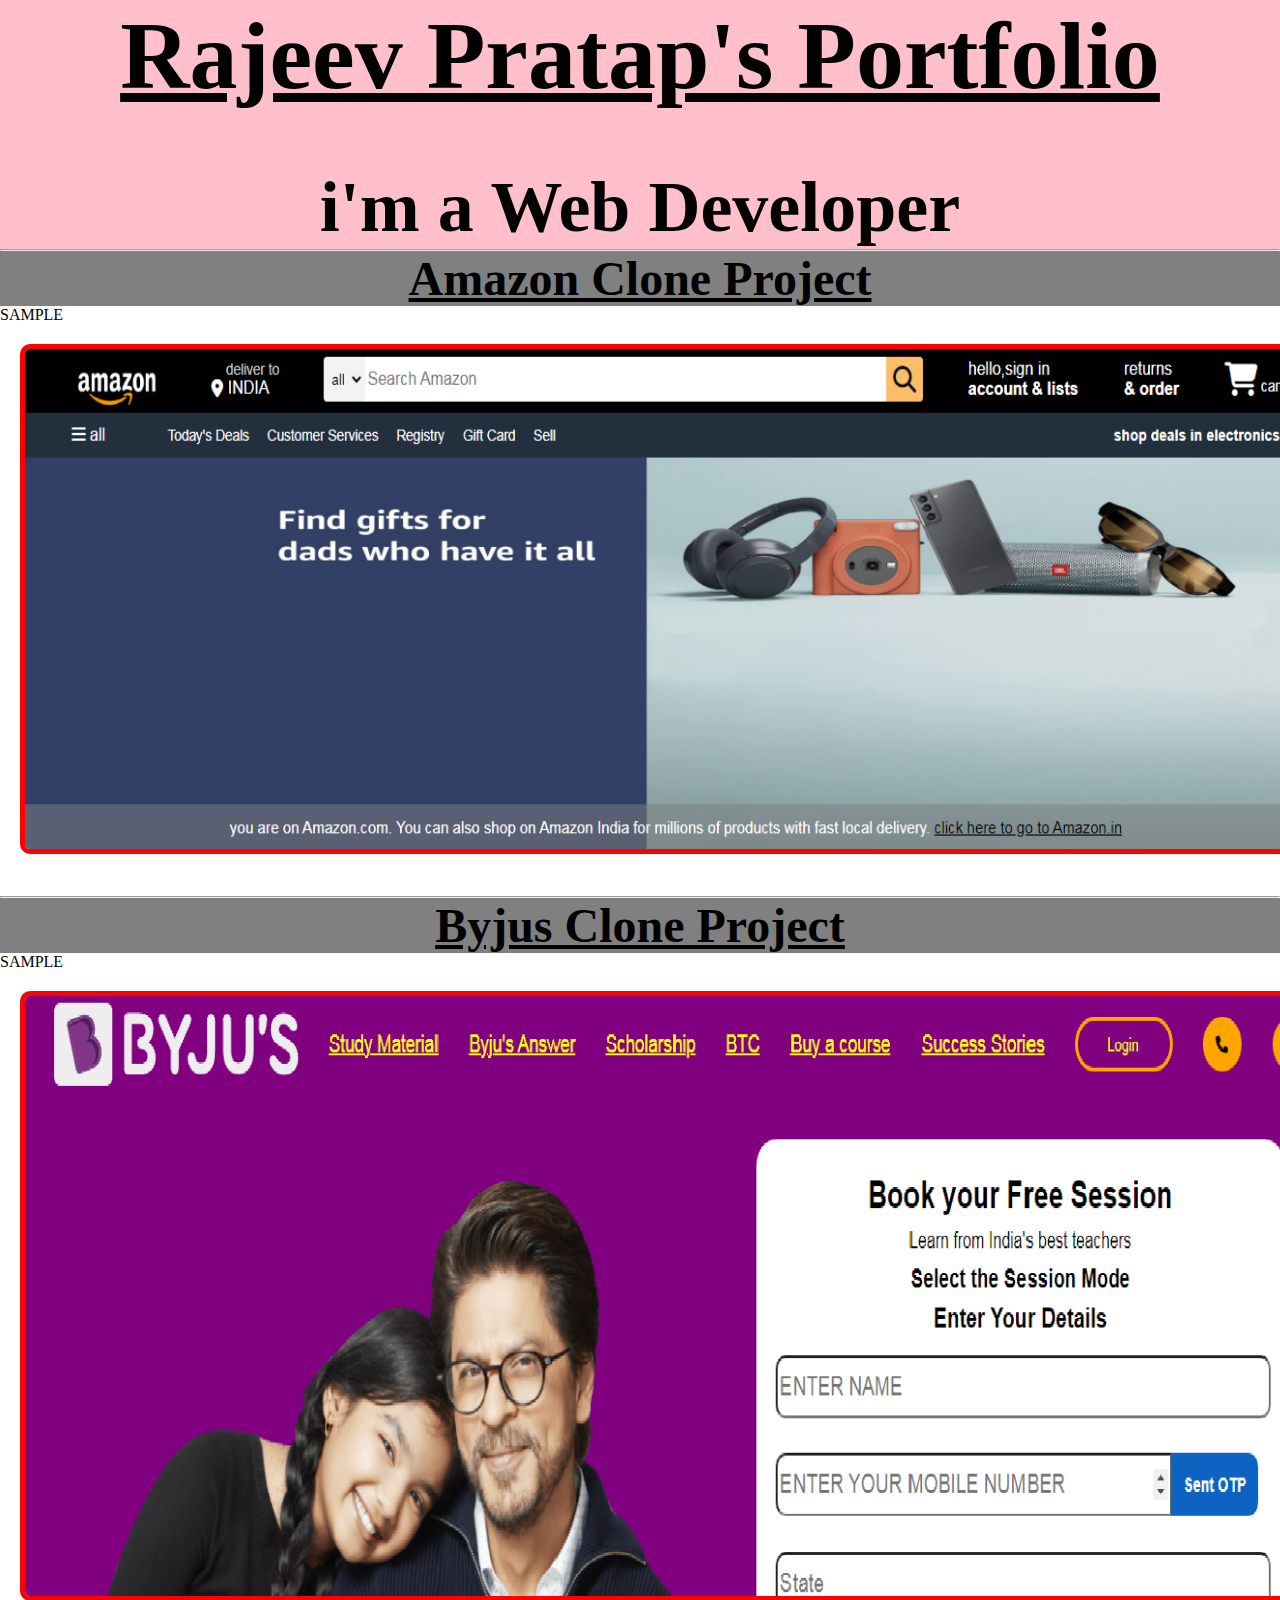
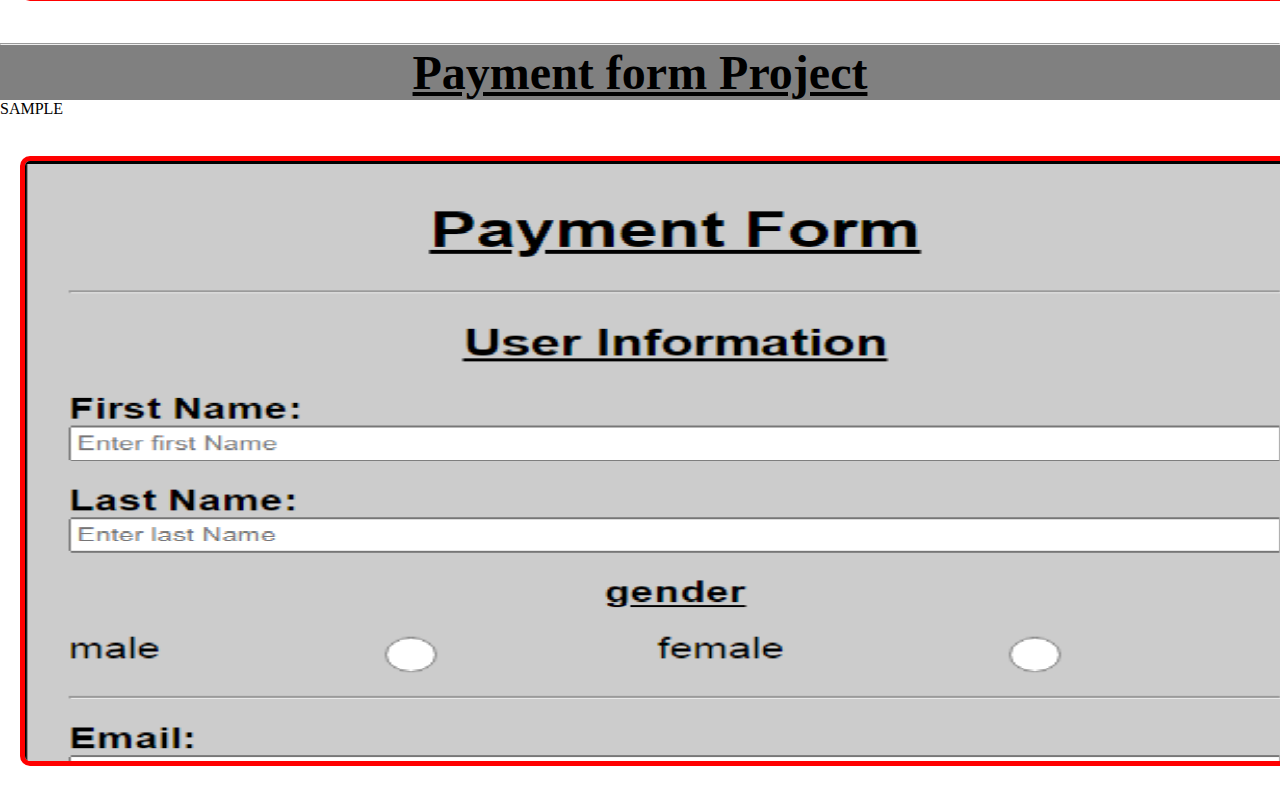
<file: index.html>
<!DOCTYPE html>
<html lang="en" dir="ltr">
  <head>
    <meta charset="utf-8">
    <title></title>
    <link rel="stylesheet" href="index.css">
  </head>
  <body>
    <div class="name">
    <h1><u> Rajeev Pratap's Portfolio </u></h1>
    <br>
    <h2>i'm a Web Developer</h2>
    </div>
    <div class="container1">
    <hr>
    <a href="amazon_clone.html" target="_blank">Amazon Clone Project</a>
    <p>SAMPLE</p>
    <div class="img1">
    <img src="amazon_clone.png" alt="screenshot of the project" height="500px" width="1298px">
  </div>
  </div>
    <br>
    <hr>
    <div class="container2">
    <a href="byjus.html">Byjus Clone Project</a>
    <p>SAMPLE</p>
    </div>
    <div class="img2">
    <img src="byjus clone.png" height="600px" width="1298px" alt="screenshot of the project">
    </div>
    <br>
    <hr>
    <div class="container3">
    <a href="Payment form.html">Payment form Project </a>
    <p>SAMPLE</p>

    </div>
    <br>
    <div class="img3">
    <img src="payment.png" height="600px" width="1298px" alt="screenshot of the project">
    </div>
  </body>
</html>
</file>
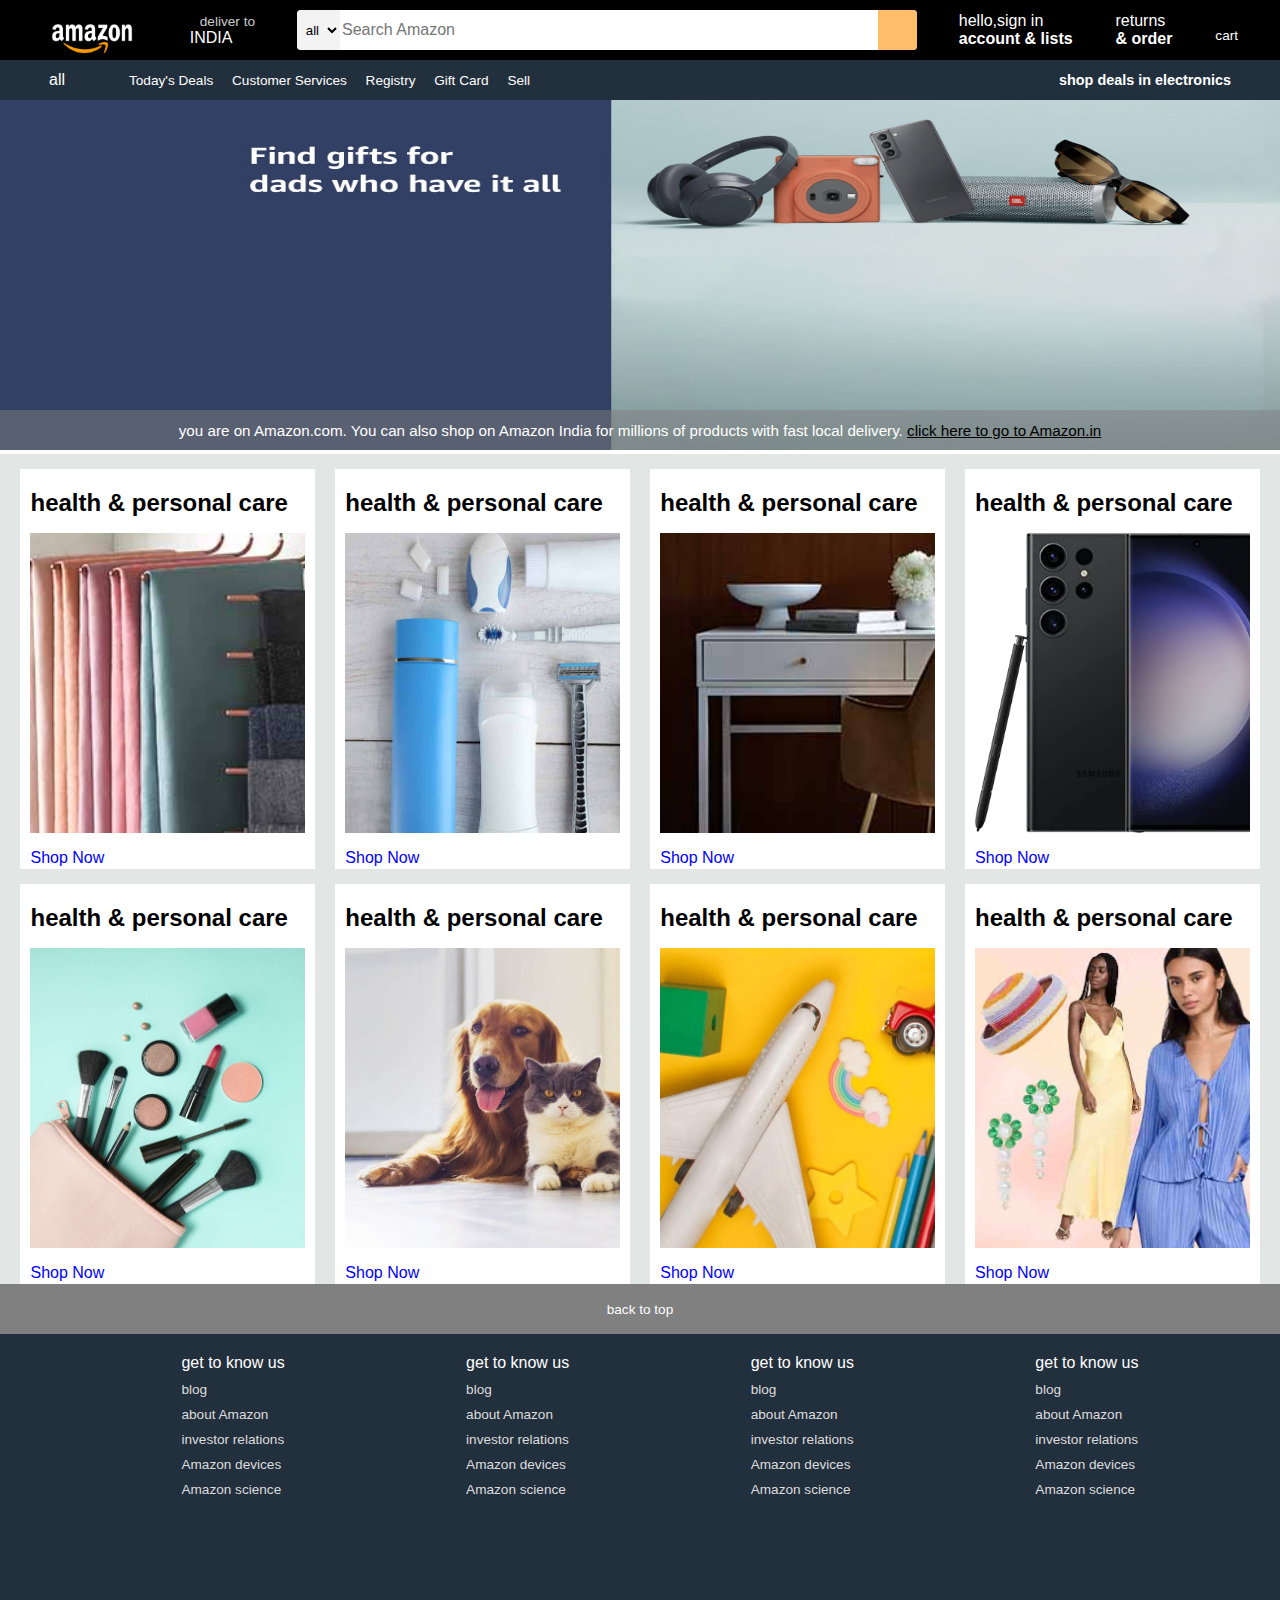
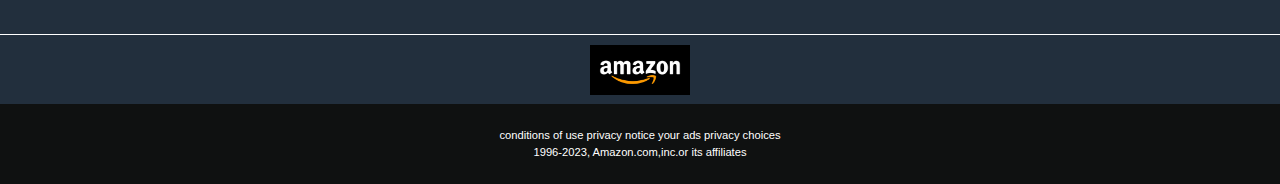
<file: amazon_clone.html>
<!DOCTYPE HTML>
<HTML LANG="EN">
<HEAD>
<title>
AMAZON CLONE
</title>
<link rel="stylesheet" href="https://cdnjs.cloudflare.com/ajax/libs/font-awesome/6.4.2/css/all.min.css" integrity="sha512-z3gLpd7yknf1YoNbCzqRKc4qyor8gaKU1qmn+CShxbuBusANI9QpRohGBreCFkKxLhei6S9CQXFEbbKuqLg0DA==" crossorigin="anonymous" referrerpolicy="no-referrer" />
<link rel="stylesheet" type="text/css" href="amazon_clone.css"/>
</HEAD>
<body>
<header>
<div class="navbar">
<div class="nav-logo border">
<div class="logo"></div>
</div>

<div class="nav-address border">
<p class="add-first">deliver to</p>
<div class="add-icon">
<i class="fa-solid fa-location-dot"></i>
<p class="add-second">INDIA</p>
</div>
</div>

<div class="nav-search">
<select class="search-select">
<option>all</option>
<input placeholder="Search Amazon" class="search-input">
<div class="search-icon">
<i class="fa-solid fa-magnifying-glass"></i>
</div>
</div>

<div class="nav-singin border">
<p><span>hello,sign in</span></p>
<p class="nav-second">account & lists</p>
</div>

<div class="nav-returns border">
<p><span>returns</span></p>
<p class="nav-second">& order</p>
</div>

<div class="nav-cart border">
<i class="fa-solid fa-cart-shopping"></i>
cart
</div>
</div>

<div class="panel">
<div class="pane-all">
<i class="fa-solid fa-bars"></i>
all
</div>
<div class="panel-ops">
<p>Today's Deals </p>
<p>Customer Services </p>
<p>Registry</p>
<p>Gift Card</p>
<p>Sell</p>
</div>
<div class="panel-deals">
shop deals in electronics
</div>
</header>

<div class="hero-section">
  <img src="hero_image.jpg">
<div class="hero-msg">
<p>you are on Amazon.com. You can also shop on Amazon India for millions of products with fast local delivery. <a href="www.google.com" target="_main">click here to go to Amazon.in</a> </p>
</div>
</div>
<div class="shop-section">
<div class="box1 box">
<div class="box-content">
<h2>health & personal care</h2>
<div class="box-img" style="background-image: url('box1_image.jpg');"></div>
<p>Shop Now</p>
</div>
</div>
<div class="box2 box">
<div class="box-content">
<h2>health & personal care</h2>
<div class="box-img" style="background-image: url('box2_image.jpg');"></div>
<p>Shop Now</p>
</div>
</div>
<div class="box3 box">
<div class="box-content">
<h2>health & personal care</h2>
<div class="box-img" style="background-image: url('box3_image.jpg');"></div>
<p>Shop Now</p>
</div>
</div>
<div class="box4 box">
<div class="box-content">
<h2>health & personal care</h2>
<div class="box-img" style="background-image: url('box4_image.jpg');"></div>
<p>Shop Now</p>
</div>
</div>
<div class="box1 box">
<div class="box-content">
<h2>health & personal care</h2>
<div class="box-img" style="background-image: url('box5_image.jpg');"></div>
<p>Shop Now</p>
</div>
</div>
<div class="box2 box">
<div class="box-content">
<h2>health & personal care</h2>
<div class="box-img" style="background-image: url('box6_image.jpg');"></div>
<p>Shop Now</p>
</div>
</div>
<div class="box3 box">
<div class="box-content">
<h2>health & personal care</h2>
<div class="box-img" style="background-image: url('box7_image.jpg');"></div>
<p>Shop Now</p>
</div>
</div>
<div class="box4 box">
<div class="box-content">
<h2>health & personal care</h2>
<div class="box-img" style="background-image: url('box8_image.jpg');"></div>
<p>Shop Now</p>
</div>
</div>
</div>

<footer>
<div class="foot-panel1">
back to top
</div>
<div class="foot-panel2">
<ul>
<p>get to know us</p>
<a>blog</a>
<a>about Amazon</a>
<a>investor relations</a>
<a>Amazon devices</a>
<a>Amazon science</a>
</ul>
<ul>
<p>get to know us</p>
<a>blog</a>
<a>about Amazon</a>
<a>investor relations</a>
<a>Amazon devices</a>
<a>Amazon science</a>
</ul>
<ul>
<p>get to know us</p>
<a>blog</a>
<a>about Amazon</a>
<a>investor relations</a>
<a>Amazon devices</a>
<a>Amazon science</a>
</ul>
<ul>
<p>get to know us</p>
<a>blog</a>
<a>about Amazon</a>
<a>investor relations</a>
<a>Amazon devices</a>
<a>Amazon science</a>
</ul>
</div>

<div class="foot-panel3">
<img src="amazon_logo.png">
</div>

<div class="foot-panel4">
<div class="pages">
<a> conditions of use </a>
<a> privacy notice</a>
<a>your ads privacy choices</a>
</div>
<div class="copyright">
1996-2023, Amazon.com,inc.or its affiliates
</div>
</div>
</footer>
</body>
</HTML>
</file>
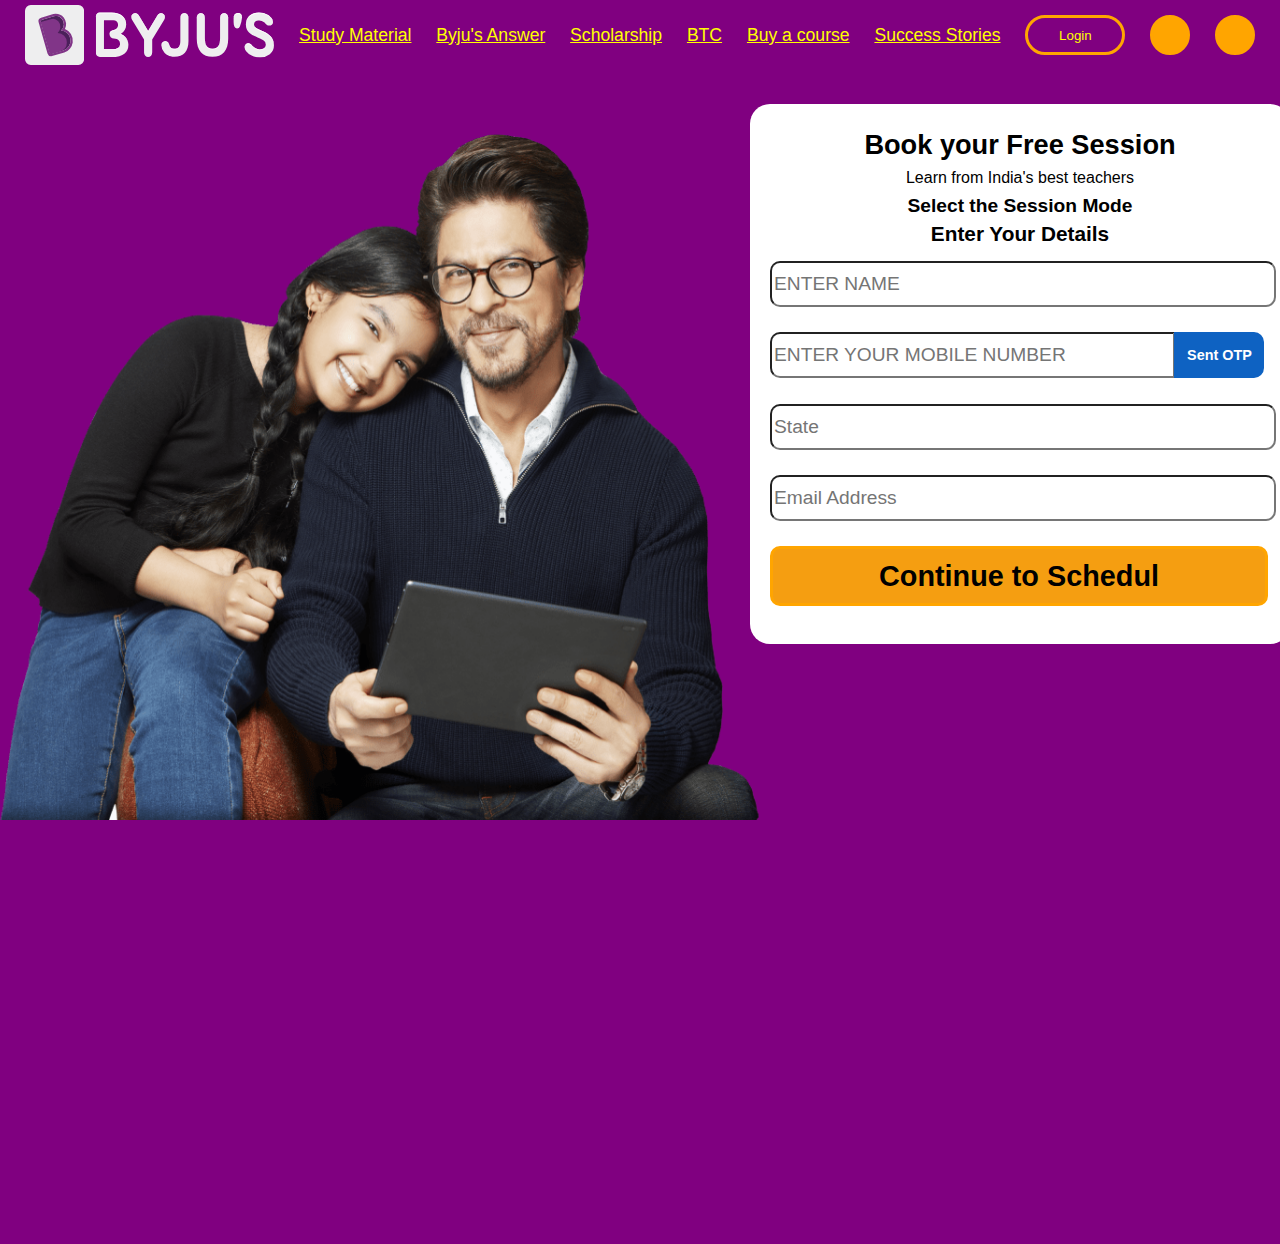
<file: byjus.html>
<!DOCTYPE html>
<html lang="en" dir="ltr">
  <head>
    <meta charset="utf-8">
    <title>Byjus Clone</title>
    <link rel="stylesheet" href="https://cdnjs.cloudflare.com/ajax/libs/font-awesome/6.4.2/css/all.min.css" integrity="sha512-z3gLpd7yknf1YoNbCzqRKc4qyor8gaKU1qmn+CShxbuBusANI9QpRohGBreCFkKxLhei6S9CQXFEbbKuqLg0DA==" crossorigin="anonymous" referrerpolicy="no-referrer" />
    <link rel="stylesheet" href="byjus.css">
  </head>
  <body>
    <div class="navbar">
      <img src="byjus_logo.svg" alt="byjus logo"></img>
      <p><a href="#">Study Material</a></p>
      <p><a href="#">Byju's Answer</a></p>
      <p><a href="#">Scholarship</a></p>
      <p><a href="#">BTC</a></p>
      <p><a href="#">Buy a course</a></p>
      <p><a href="#">Success Stories</a></p>
      <button type="button" name="button" class="button">Login</button>
      <button class="button2"type="button" name="button">
      <i class="fa-solid fa-phone"></i>
      </button>
      <button class="button3" type="button" name="button">
      <i class="fa-solid fa-magnifying-glass"></i>
    </button>
    </div>
    <div class="main_section">
      <img src="main.png" alt="shah rukh khan photo">
      <div class="container">
        <form class="form_items" action="index.html" method="post">
          <p class="para1">Book your Free Session</p>
          <p class="para2">Learn from India's best teachers</p>
          <!-- <hr class="line1"> -->
          <p class="para3">Select the Session Mode</p>
          <!-- <hr class="line2"> -->
          <p class="para4">Enter Your Details</p>
          <div class="input-container">
          <input class="input1" type="text" name="" value="" placeholder="ENTER NAME">
        </input>
        <input class="input2" type="number" name="" value="number" placeholder="ENTER YOUR MOBILE NUMBER">
        <button class="button4" type="button" name="button">Sent OTP</button>
      </input>
      <input class="input3" type="text" name="" value="" placeholder="State">
    </input>
    <input class="input4" type="email" name="" value="" placeholder="Email Address">
  </input>
  <button class="button5" type="button" name="button">Continue to Schedul</button>
      </div>
        </form>
      </div>
    </div>
  </body>
</html>
</file>
<file: index.css>
*{
  margin: 0;
}
.name{
  font-size:3rem;
  font-weight: bold;
  text-align: center;
  background-color: pink;
  width: 100%;
  height:auto;
}
.container1 a{
  display: flex;
  justify-content: center;
  align-items: center;
  color: black;
  font-weight: bold;
  align-items: center;
  font-size:  3rem;
  background-color: gray;
  height:auto;
  width: 100%;
}
.container2 a{
  display: flex;
  justify-content: center;
  align-items: center;
  color: black;
  font-weight: bold;
  align-items: center;
  font-size: 3rem;
  background-color: gray;
  height:auto;
  width: 100%;
}
.container3 a{
  display: flex;
  justify-content: center;
  align-items: center;
  color: black;
  font-weight: bold;
  align-items: center;
  font-size: 3rem;
  background-color: gray;
  height:auto;
  width: 100%;
}
.img1 img{
  margin: 20px;
  border: 5px solid red;
  border-radius:10px;
}
.img2 img{
  margin: 20px;
  border: 5px solid red;
  border-radius:10px;
}
.img3 img{
  margin: 20px;
  border: 5px solid red;
  border-radius:10px;
}
</file>
<file: amazon_clone.css>
*{
	margin: 0;
	font-family: arial;
}
.navbar{
	height: 60px;
	background-color: black;
	color: white;
	display:flex;
	align-items: center;
	justify-content: space-evenly;
	box-sizing: border-box;
}
.nav-logo{
	height: 50px;
	width: 100px
}
.logo{
	background-image: url("amazon_logo.png");
	background-size: cover;
	height: 50px;
	width: 100px
}
.border{
	border: 1.5px solid transparent;
}
.border:hover{
	border:1.5px solid white;
}
.add-first{
	color:#cccccc;
	font-size:0.85rem;
	margin-left: 15px;
}
.add-second{
	font-size:1rem;
	margin-left:5px;
}
.add-icon{
	display:flex;
	align-items: center;
}
.nav-search{
	display:flex;
	justify-content: space-evenly;
	background-color:pink;
	height:40px;
	width: 620px;
	border-radius:4px;
}
.search-select{
	background-color:#f3f3f3;
	width:50px;
	text-align:center;
	border-top-left-radius:4px;
	border-bottom-left-radius:4px;
	border:none;
}
.search-input{
	width: 100%;
	font-size:1rem;
	border:none;
}
.search-icon{
	width:45px;
	display:flex;
	justify-content:center;
	align-items: center;
	font-size:1.5rem;
	background-color:#febd68;
	border-top-right-radius:4px;
	border-bottom-right-radius:4px;
	color:#0f1111;
}
.nav-search:hover{
	border: 2px solid orange;
}
.span{
	font-size:0.7rem;
}
.nav-second{
	font-size:0.85;
	font-weight:700;
}
.nav-cart i{
	font-size:30px;``
}
.nav-cart{
	font-size:0.85rem;
	font-weight:`700`;
}
.panel{
	height:40px;
	background-color:#222f3d;
	display:flex;
	color:white;
	align-items: center;
	justify-content:space-evenly;
	box-sizing: border-box;
}
.panel-ops p{
	display:inline;
	margin-left:15px;
}
.panel-ops{
	width:70%;
	font-size:0.85rem;
}
.panel-deals{
	font-size:0.9rem;
	font-weight:700;
}
/**hero section**/
.hero-section img{
	background-size: cover;
	height:350px;
	width:100%;
	position: relative;
	display: inline-block;
	box-sizing: border-box;
}
.hero-msg{
	position: absolute;
	top: 430px;
	left: 50%;
	transform: translate(-50%, -50%);
	background-color:rgba(128, 128, 128, 0.5);
	color:white;
	height:40px;
	width:100%;
	display: flex;
	align-items: center;
	justify-content: center;
	font-size:0.95rem;
	box-sizing: border-box;
}
.hero-msg a{
	color:black ;
}
.shop-section{
	display:flex;
	flex-wrap:wrap;
	justify-content: space-evenly;
	background-color:#e2e7e6;
	box-sizing: border-box;
}
.box{
	/**border:2px solid black;**/
	height:400px;
	width:23%;
    background-color:white;
	padding:20px 0px 15px;
	margin-top:15px;
	box-sizing: border-box;
}
.box-img{
	height:300px;
	background-size:cover;
	background-repeat:no-repeat;
	margin-bottom:1rem;
	margin-top:1rem;
}
.box-content{
	margin-left:10px;
	margin-right:10px;
box-sizing: border-box;
}
.box-content p{
	color:blue;
}
.footer{
	margin-top:15px;
	box-sizing: border-box;
}
.foot-panel1{
	box-sizing: border-box;
	background-color:gray;
	color: white;
	height: 50px;
    display:flex;
	align-items:center;
	justify-content:center;
	font-size:0.85rem;
}
.foot-panel2{
	background-color: #222f3d;
	color:white;
	height:300px;
	display:flex;
	justify-content:space-evenly;
box-sizing: border-box;
}
.foot-panel2 ul a{
	color:#dddddd;
	display:block;
	font-size:0.85rem;
	margin-top:10px;
}
.foot-panel2 ul{
	margin-top:20px;
}
.foot-panel3{
	background-color:#222f3d;
	color: white;
	border-top:0.5px solid white;
	height:70px;
	display:flex;
	align-items:center;
	justify-content:center;
	box-sizing: border-box;
}
.foot-panel3 img{
	background-size:cover;
	height:50px;
	width:100px;
}
.foot-panel4{
	background-color:#0f1111;
	color:white;
	height:80px;
	font-size:0.7rem;
	text-align:center;
	box-sizing:

}
.pages{
	padding-top:25px;
	box-sizing: border-box;
}
.copyright{
	padding-top:5px;
	box-sizing: border-box;
}
</file>
<file: byjus.css>
*{
  /* font-size: 1.5rem; */
  margin:0;
  font-family: sans-serif;
}
/* styling navbar */
.navbar{
  position: absolute;
  max-height:  200px;
  display: flex;
  align-items: center;
  justify-content: center;
  justify-content: space-evenly;
  height: 70px;
  width:100%;
  background-color: purple;
  color: yellow;
  font-size: 1.1rem;
}
.navbar a{
  color: yellow;
}
.button{
  height:40px;
  width: 100px;
  background-color: purple;
  border: solid orange;
  border-radius: 20px;
  color: yellow;

}
.button2{
  background-color: orange;
  border: 40px;
  border:solid orange;
  border-radius: 40px;
  height: 40px;
  width: 40px;
}
.button3{
  background-color: orange;
  border: 40px;
  border:solid orange;
  border-radius: 40px;
  height: 40px;
  width: 40px;
}
.button:hover,.button2:hover,.button3:hover,.button5:hover{
  border:4px solid yellow;
}
.button4:hover{
  border:4px solid skyblue;
}
.navbar p:hover{
  border:1px solid orange;
  border-radius: 5px;
  padding: 2px;
}
.main_section{
  background-color: purple;
  height: auto;
  width: 100%
}
.main_section img{
  position: relative;
  top: 120px;
  left: -20px;
  height: 700px;
  width: 800px;
}
.container{
  display: flex;
  align-items: center;
  justify-content: center;
  position: relative;
  left: 750px;
  bottom: 600px;
  background-color: white;
  height: 500px;
  width: 500px;
  border-radius: 20px;
  padding: 20px;
}
.form_items{
  background-color:white;
  height: 100%;
  width: 100%;
}
.para1{
  display: flex;
  justify-content: center;
  font-size: 1.7rem;
  font-weight: bold;
  padding-top: 5px;
}
.para2{
  padding-top: 8px;
  padding-bottom: 8px;
  display: flex;
  justify-content: center;
}
/* .line1{
  position: relative;
  top: 11px;
  width: 155px;
}
.line2{
  position: relative;
  bottom: 11px;
  left: 390px;
  width: 153px;
  background-color: gray;
} */
.para3{
  font-size: 1.2rem;
  font-weight: bold;
  display: flex;
  justify-content: center;
}
.para4{
  font-size: 1.3rem;
  font-weight: bold;
  padding-top: 5px;
  padding-bottom: 5px;
  display: flex;
  justify-content: center;
}
.input1{
  margin-top: 10px;
  height: 40px;
  width: 498px;
  /* border: 10px; */
  border-radius: 10px;
  font-size: 1.2rem;
}
.input2{
  margin-top: 25px;
  height: 40px;
  width: 397px;
  border-top-left-radius: 10px;
  border-bottom-left-radius: 10px;
  font-size: 1.2rem;
}
.button4{
  border: solid rgb(14, 98, 194);
  font-family: sans-serif;
  position: relative;
  bottom: 1px;
  right: 5px;
  background-color: rgb(14, 98, 194);
  color: white;
  border-top-right-radius: 10px;
  border-bottom-right-radius: 10px;
  height: 46px;
  width:90px;
  font-weight: bold;
  font-size: 0.9rem;
}
.input3{
  margin-top: 25px;
  height: 40px;
  width: 498px;
  border-radius: 10px;
  font-size: 1.2rem;
}
.input4{
  margin-top: 25px;
  height: 40px;
  width: 498px;
  border-radius: 10px;
  font-size: 1.2rem;
}
.button5{
  border:solid orange;
  text-align: center;
  margin-top: 25px;
  height: 60px;
  width: 498px;
  border-radius: 10px;
  font-size: 1.8rem;
  font-weight: bold;
  background-color:rgb(245, 158, 17)
}
</file>
